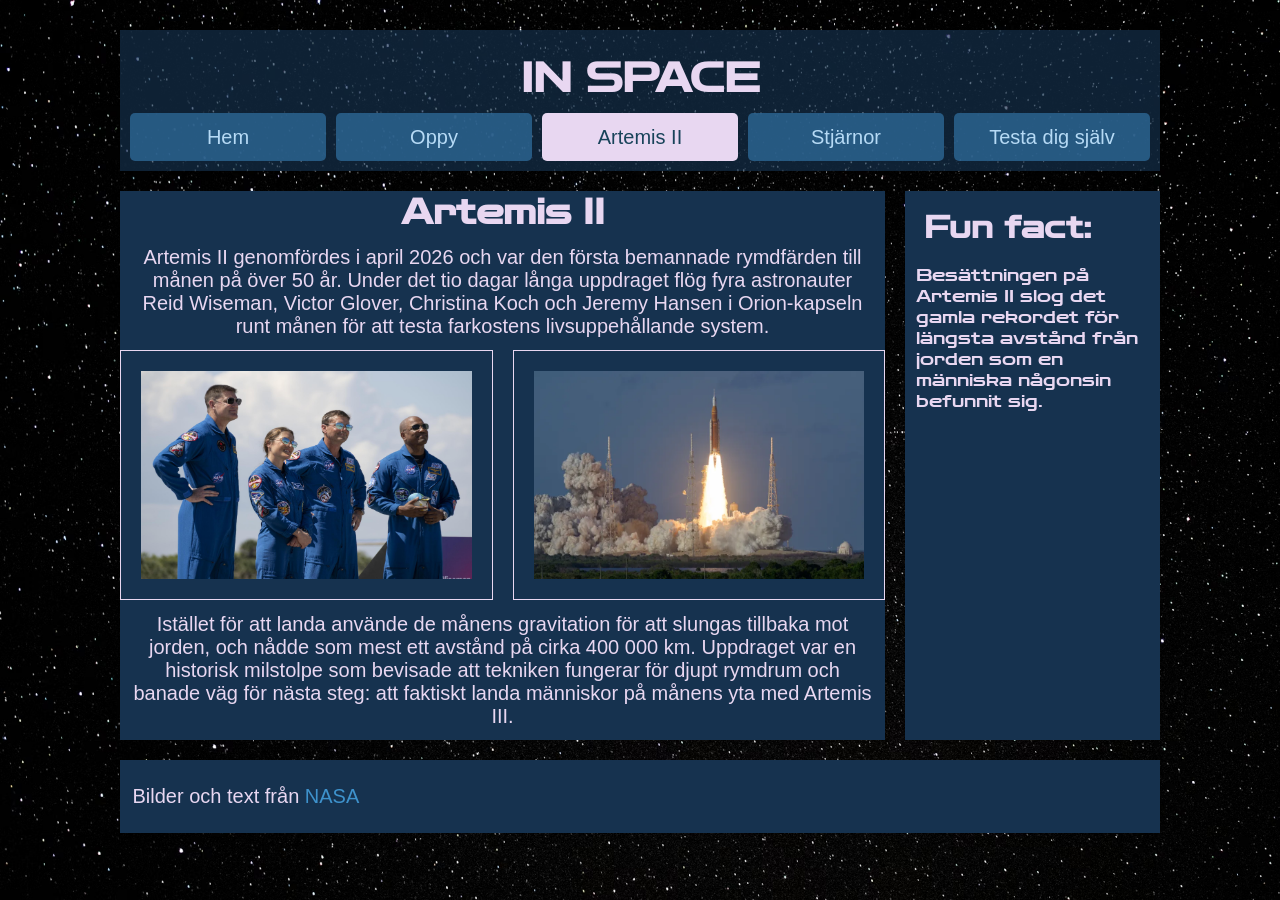
<file: artemis.html>
<!DOCTYPE html>
<html lang="sv">

<head>
    <meta charset="UTF-8">
    <meta name="viewport" content="width=device-width, initial-scale=1.0">
    <title>Rymden</title>
    <link rel="stylesheet" href="style.css">
</head>

<body>
    <div class="kontainer">
        <header>
            <h1>IN SPACE</h1>
            <nav>
                <a href="hem.html">Hem</a>
                <a href="oppy.html">Oppy</a>
                <a href="artemis.html" class="aktiv">Artemis II</a>
                <a href="stars.html">Stjärnor</a>
                <a href="quiz.html">Testa dig själv</a>
            </nav>
        </header>
        <main>
            <h2>Artemis II</h2>

            <p>Artemis II genomfördes i april 2026 och var den första bemannade rymdfärden till månen på över 50 år.
                Under det tio dagar långa uppdraget flög fyra astronauter Reid Wiseman, Victor Glover, Christina Koch
                och Jeremy Hansen i Orion-kapseln runt månen för att testa farkostens livsuppehållande system.</p>
            <div class="innehall">
                <img src="./bilder/image copy 4.png" alt="crew">
                <img src="./bilder/image copy 5.png" alt="farkost">
            </div>
            <p>Istället för att landa använde de månens gravitation för att slungas tillbaka mot jorden, och nådde som
                mest ett avstånd på cirka 400 000 km. Uppdraget var en historisk milstolpe som bevisade att tekniken
                fungerar för djupt rymdrum och banade väg för nästa steg: att faktiskt landa människor på månens yta med
                Artemis III.</p>


        </main>
        <aside>
            <h3>Fun fact:</h3>
            <p>Besättningen på Artemis II slog det gamla rekordet för längsta avstånd från jorden som en människa
                någonsin befunnit sig.</p>
        </aside>
        <footer>

            <p>Bilder och text från <a href="https://www.nasa.gov/mission/artemis-ii/">NASA</a> </p>
        </footer>
    </div>

    <script src="rymd.js"></script>
</body>

</html>
</file>
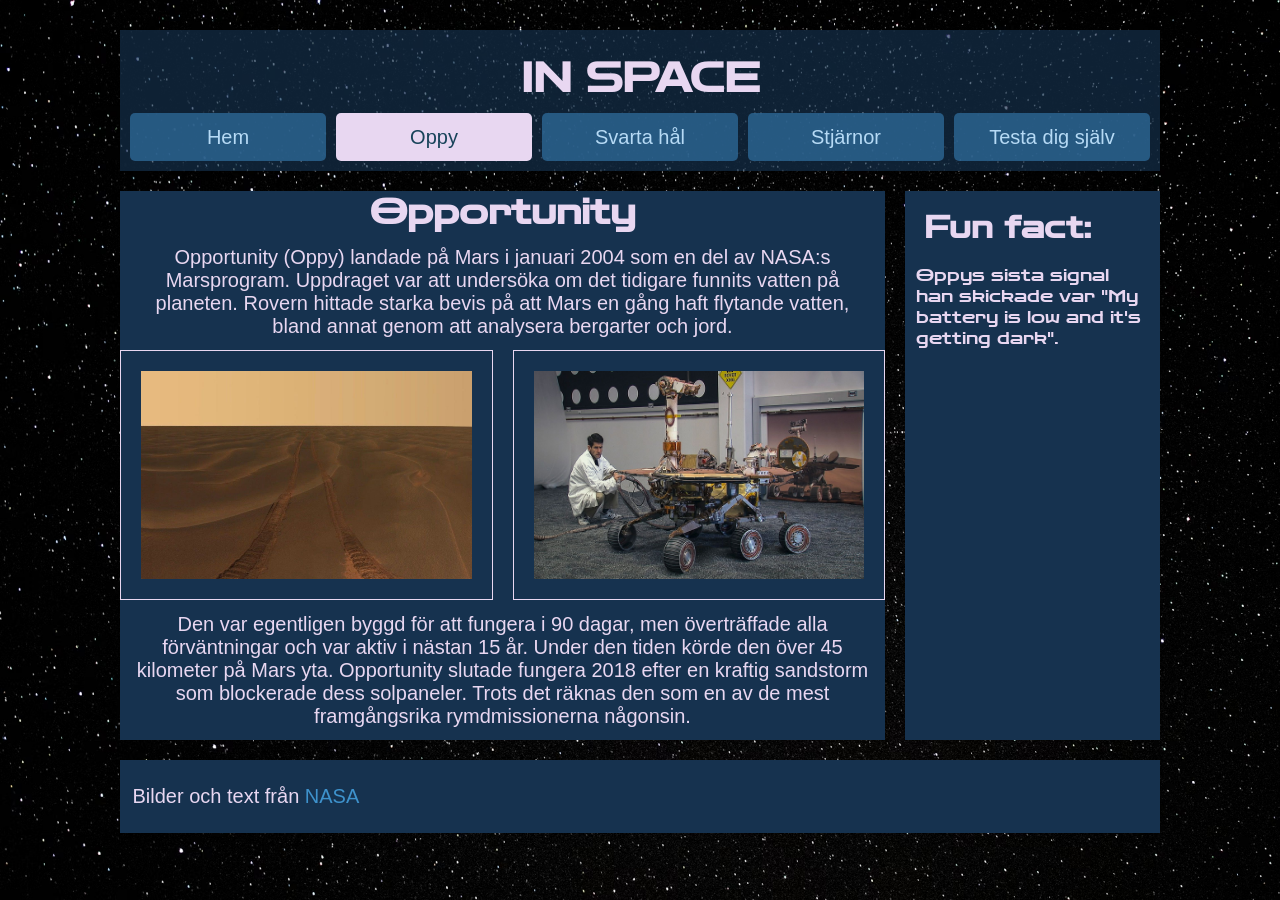
<file: galaxer.html>
<!DOCTYPE html>
<html lang="sv">

<head>
    <meta charset="UTF-8">
    <meta name="viewport" content="width=device-width, initial-scale=1.0">
    <title>Rymden</title>
    <link rel="stylesheet" href="style.css">
</head>

<body>
    <div class="kontainer">
        <header>
            <h1>IN SPACE</h1>
            <nav>
                <a href="index.html">Hem</a>
                <a href="galaxer.html" class="aktiv">Oppy</a>
                <a href="svart.html">Svarta hål</a>
                <a href="stars.html">Stjärnor</a>
                <a href="quiz.html">Testa dig själv</a>
            </nav>
        </header>
        <main>
            <h2>Opportunity</h2>

            <p>Opportunity (Oppy) landade på Mars i januari 2004 som en del av NASA:s Marsprogram. Uppdraget var att
                undersöka
                om det tidigare funnits vatten på planeten. Rovern hittade starka bevis på att Mars en gång haft
                flytande vatten, bland annat genom att analysera bergarter och jord. </p>
            <div class="innehall">
                <img src="./bilder/image copy 3.png" alt="Opportunity">
                <img src="./bilder/image copy.png" alt="bild">
            </div>
            <p>Den var egentligen byggd för att fungera i 90 dagar, men överträffade alla förväntningar och var aktiv i
                nästan 15 år. Under den tiden
                körde den över 45 kilometer på Mars yta. Opportunity slutade fungera 2018
                efter en kraftig sandstorm som blockerade dess solpaneler. Trots det
                räknas den som en av de mest framgångsrika rymdmissionerna någonsin.</p>

        </main>
        <aside>
            <h3>Fun fact:</h3>
            <p>Oppys sista signal han skickade var "My battery is low and it's getting dark".</p>
        </aside>
        <footer>

            <p>Bilder och text från <a href="https://science.nasa.gov/mission/mer-opportunity/">NASA</a> </p>
        </footer>
    </div>

</body>

</html>
</file>
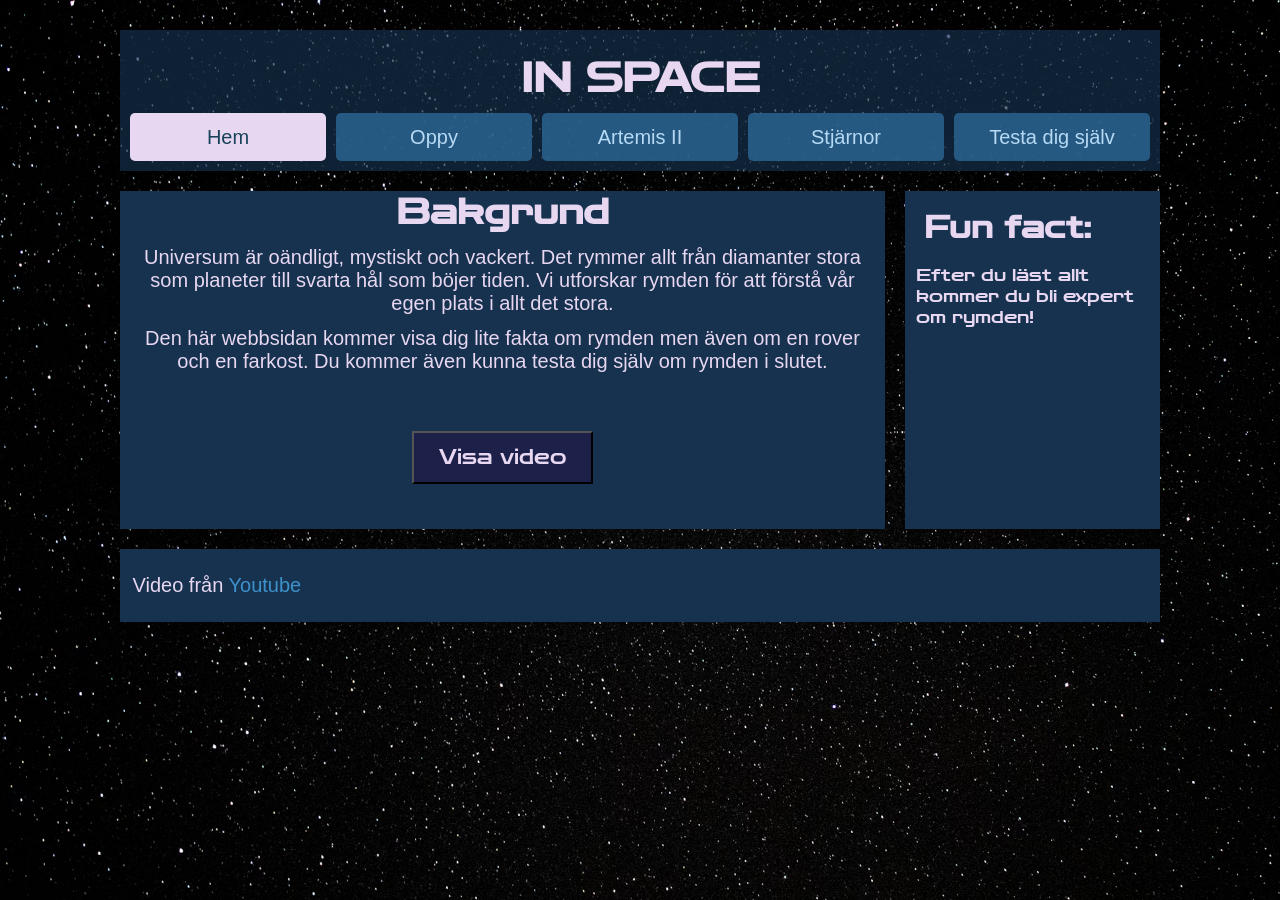
<file: hem.html>
<!DOCTYPE html>
<html lang="sv">

<head>
    <meta charset="UTF-8">
    <meta name="viewport" content="width=device-width, initial-scale=1.0">
    <title>Rymden</title>
    <link rel="stylesheet" href="style.css">
</head>

<body>
    <div class="kontainer">
        <header>
            <h1>IN SPACE</h1>
            <nav>
                <a href="hem.html" class="aktiv">Hem</a>
                <a href="oppy.html">Oppy</a>
                <a href="artemis.html">Artemis II</a>
                <a href="stars.html">Stjärnor</a>
                <a href="quiz.html">Testa dig själv</a>
            </nav>
        </header>
        <main>
            <h2>Bakgrund</h2>
            <p>Universum är oändligt, mystiskt och vackert. Det rymmer allt från diamanter stora som planeter till
                svarta hål som böjer tiden. Vi utforskar rymden för att förstå vår egen plats i allt det stora.</p>
            <p>Den här webbsidan kommer visa dig lite fakta om rymden men även om en rover och en farkost. Du kommer
                även kunna testa dig själv om rymden i slutet.</p>
            <div class="knapp">
                <button onclick="visaVideo()">Visa video</button>
            </div>
            <div class="video">
                <iframe width="700" height="450" src="https://www.youtube.com/embed/dSgP3J4fD6U"
                    title="15 Minutes of ACTUALLY Unbelievable Space Facts" frameborder="0"
                    allow="accelerometer; autoplay; clipboard-write; encrypted-media; gyroscope; picture-in-picture; web-share"
                    referrerpolicy="strict-origin-when-cross-origin" allowfullscreen></iframe>
            </div>
        </main>
        <aside>
            <h3>Fun fact:</h3>
            <p>Efter du läst allt kommer du bli expert om rymden!</p>
        </aside>
        <footer>
            <p>Video från <a href="https://www.youtube.com/">Youtube</a></p>
        </footer>
    </div>
    <script src="rymd.js"></script>
</body>

</html>
</file>
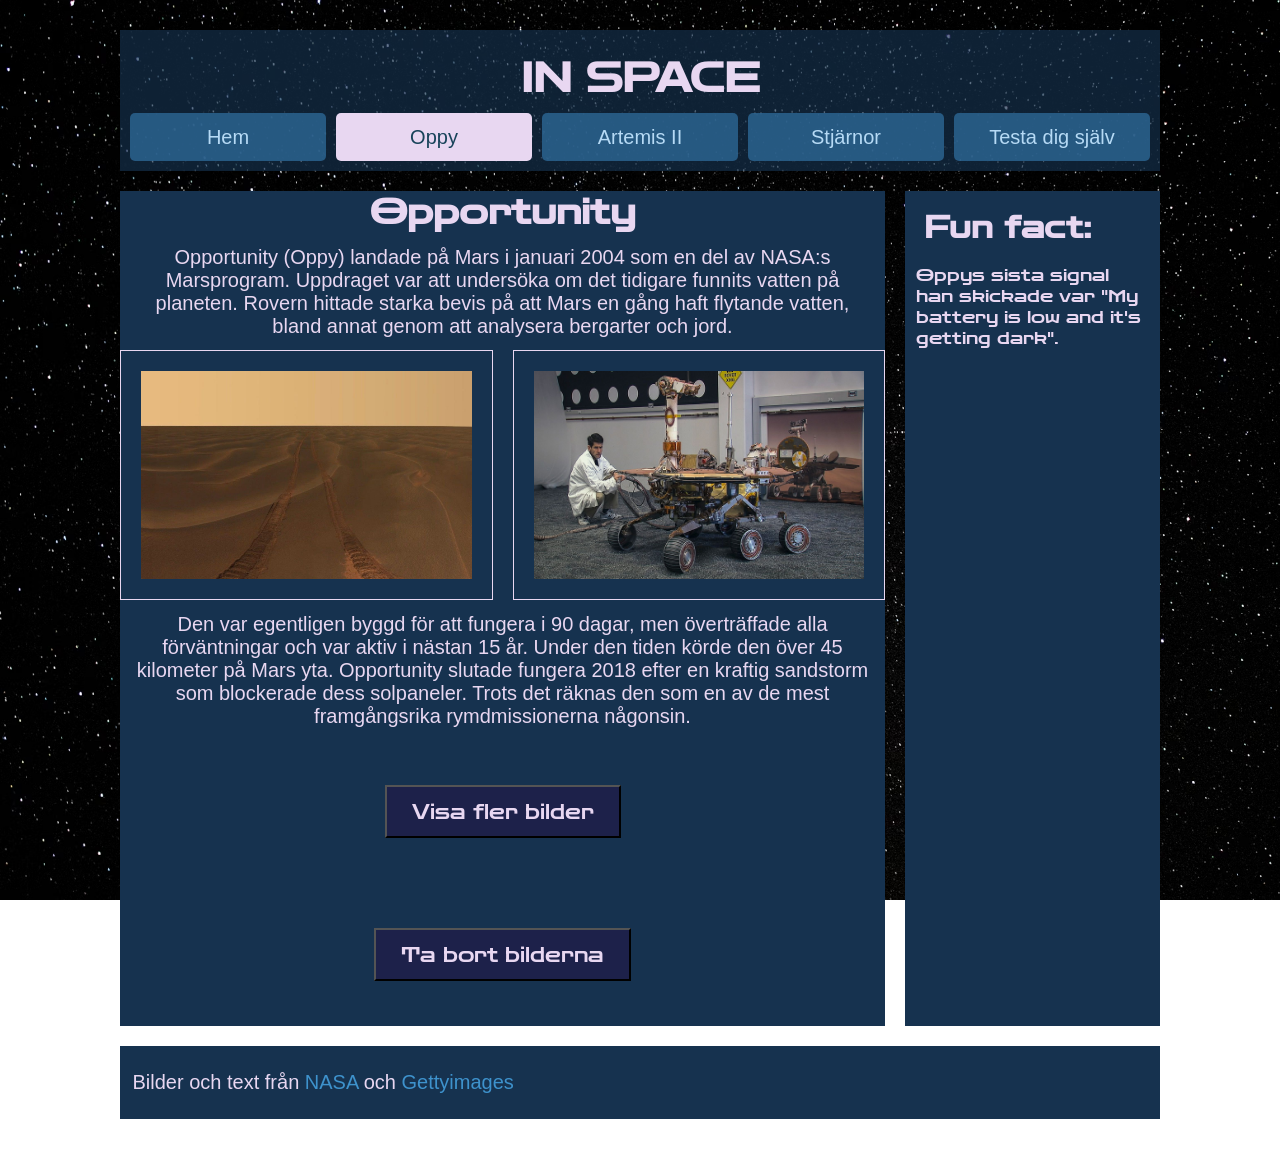
<file: oppy.html>
<!DOCTYPE html>
<html lang="sv">

<head>
    <meta charset="UTF-8">
    <meta name="viewport" content="width=device-width, initial-scale=1.0">
    <title>Rymden</title>
    <link rel="stylesheet" href="style.css">
</head>

<body>
    <div class="kontainer">
        <header>
            <h1>IN SPACE</h1>
            <nav>
                <a href="hem.html">Hem</a>
                <a href="oppy.html" class="aktiv">Oppy</a>
                <a href="artemis.html">Artemis II</a>
                <a href="stars.html">Stjärnor</a>
                <a href="quiz.html">Testa dig själv</a>
            </nav>
        </header>
        <main>
            <h2>Opportunity</h2>

            <p>Opportunity (Oppy) landade på Mars i januari 2004 som en del av NASA:s Marsprogram. Uppdraget var att
                undersöka
                om det tidigare funnits vatten på planeten. Rovern hittade starka bevis på att Mars en gång haft
                flytande vatten, bland annat genom att analysera bergarter och jord. </p>
            <div class="innehall">
                <img src="./bilder/image copy 3.png" alt="Opportunity">
                <img src="./bilder/image copy.png" alt="bild">
            </div>
            <p>Den var egentligen byggd för att fungera i 90 dagar, men överträffade alla förväntningar och var aktiv i
                nästan 15 år. Under den tiden
                körde den över 45 kilometer på Mars yta. Opportunity slutade fungera 2018
                efter en kraftig sandstorm som blockerade dess solpaneler. Trots det
                räknas den som en av de mest framgångsrika rymdmissionerna någonsin.</p>
            <div class="knapp">
                <button onclick="visabilder()">Visa fler bilder</button>
            </div>
            <div class="bilder">
                <p>Bilder som Opportunity tog på Mars</p>
                <img src="./bilder/image copy 9.png" alt="selfie">
                <img src="./bilder/image copy 10.png" alt="grå">
                <img src="./bilder/image copy 11.png" alt="craver">
                <img src="./bilder/image copy 12.png" alt="sunset">
                <img src="./bilder/image copy 13.png" alt="sand">
            </div>
            <div class="knapp">
                <button onclick="bortbilder()">Ta bort bilderna</button>
            </div>
        </main>
        <aside>
            <h3>Fun fact:</h3>
            <p>Oppys sista signal han skickade var "My battery is low and it's getting dark".</p>
        </aside>
        <footer>

            <p>Bilder och text från <a href="https://science.nasa.gov/mission/mer-opportunity/">NASA</a> och <a
                    href="https://www.gettyimages.com/photos/mars-opportunity-rover?page=3">Gettyimages</a></p>
        </footer>
    </div>
    <script src="rymd.js"></script>
</body>

</html>
</file>
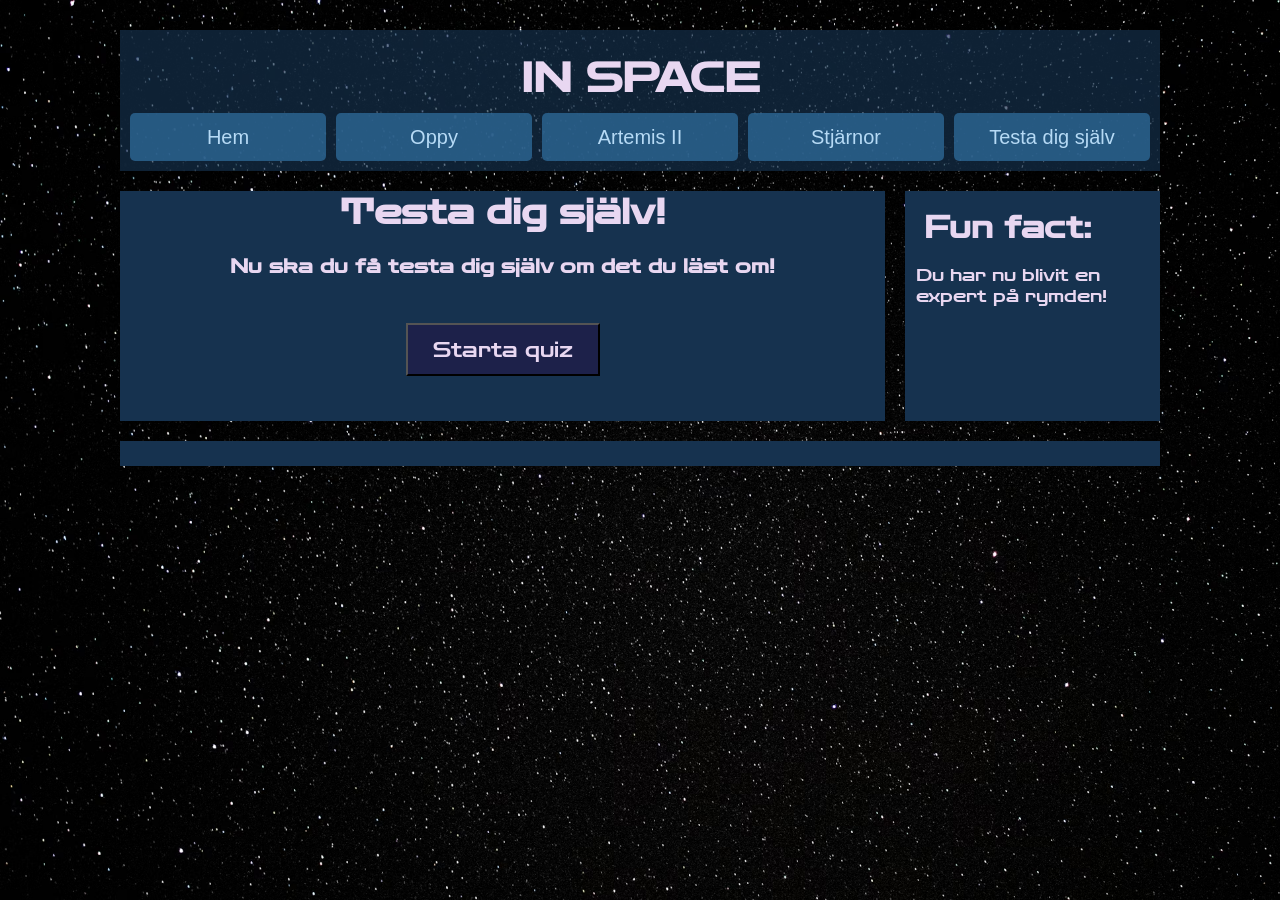
<file: quiz.html>
<!DOCTYPE html>
<html lang="sv">

<head>
    <meta charset="UTF-8">
    <meta name="viewport" content="width=device-width, initial-scale=1.0">
    <title>Rymden</title>
    <link rel="stylesheet" href="style.css">
</head>

<body>
    <div class="kontainer">
        <header>
            <h1>IN SPACE</h1>
            <nav>
                <a href="hem.html">Hem</a>
                <a href="oppy.html">Oppy</a>
                <a href="artemis.html">Artemis II</a>
                <a href="stars.html">Stjärnor</a>
                <a href="quiz.html">Testa dig själv</a>
            </nav>
        </header>
        <main>
            <h2>Testa dig själv!</h2>
            <h3>Nu ska du få testa dig själv om det du läst om!</h3>
            <div class="knapp">
                <button onclick="startaQuiz()">Starta quiz</button>
            </div>
        </main>
        <aside>
            <h3>Fun fact:</h3>
            <p>Du har nu blivit en expert på rymden!</p>
        </aside>
        <footer>
            <a href=""></a>
            <p></p>
        </footer>
    </div>
    <script src="rymd.js"></script>
</body>

</html>
</file>
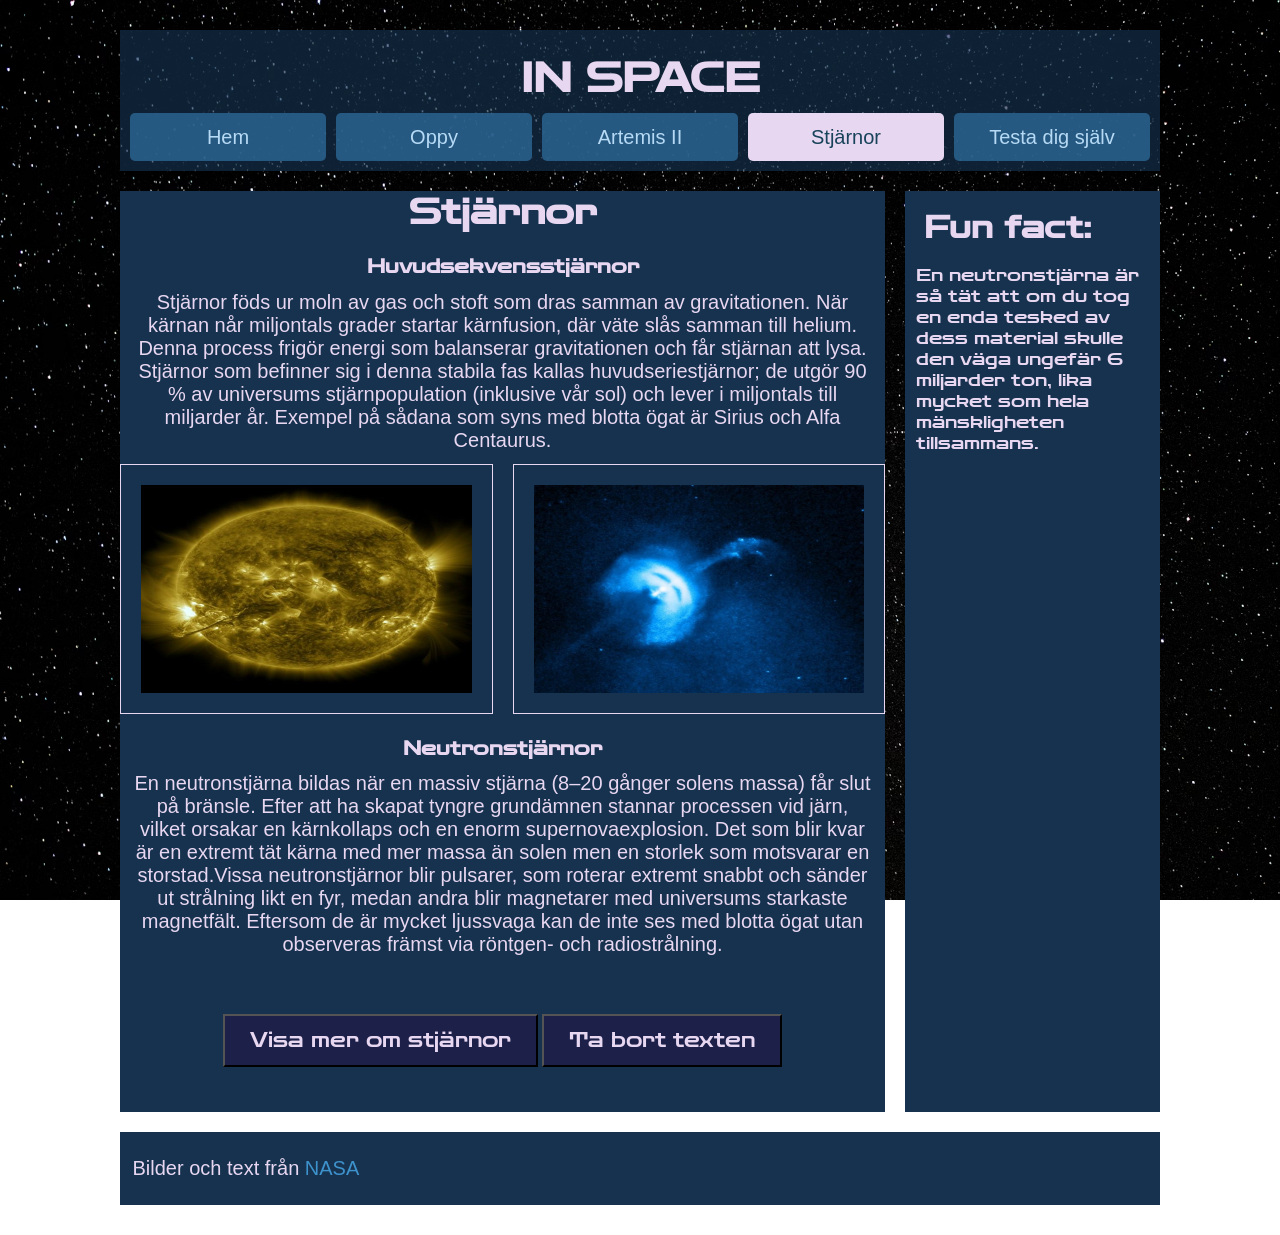
<file: stars.html>
<!DOCTYPE html>
<html lang="sv">

<head>
    <meta charset="UTF-8">
    <meta name="viewport" content="width=device-width, initial-scale=1.0">
    <title>Rymden</title>
    <link rel="stylesheet" href="style.css">
</head>

<body>
    <div class="kontainer">
        <header>
            <h1>IN SPACE</h1>
            <nav>
                <a href="hem.html">Hem</a>
                <a href="oppy.html">Oppy</a>
                <a href="artemis.html">Artemis II</a>
                <a href="stars.html" class="aktiv">Stjärnor</a>
                <a href="quiz.html">Testa dig själv</a>
            </nav>
        </header>
        <main>
            <h2>Stjärnor</h2>
            <h3>Huvudsekvensstjärnor</h3>
            <p>Stjärnor föds ur moln av gas och stoft som dras samman av gravitationen. När kärnan når miljontals grader
                startar kärnfusion, där väte slås samman till helium. Denna process frigör energi som balanserar
                gravitationen och får stjärnan att lysa. Stjärnor som befinner sig i denna stabila fas kallas
                huvudseriestjärnor; de utgör 90 % av universums stjärnpopulation (inklusive vår sol) och lever i
                miljontals till miljarder år. Exempel på sådana som syns med blotta ögat är Sirius och Alfa Centaurus.
            </p>
            <div class="innehall">
                <img src="./bilder/image copy 8.png" alt="huvud">

                <img src="./bilder/image copy 6.png" alt="neutron">
            </div>

            <h3>Neutronstjärnor</h3>
            <p>En neutronstjärna bildas när en massiv stjärna (8–20 gånger solens massa) får slut på bränsle. Efter att
                ha skapat tyngre grundämnen stannar processen vid järn, vilket orsakar en kärnkollaps och en enorm
                supernovaexplosion. Det som blir kvar är en extremt tät kärna med mer massa än solen men en storlek
                som motsvarar en storstad.Vissa neutronstjärnor blir pulsarer, som roterar extremt snabbt och sänder ut
                strålning likt en fyr,
                medan andra blir magnetarer med universums starkaste magnetfält. Eftersom de är mycket ljussvaga kan de
                inte ses med blotta ögat utan observeras främst via röntgen- och radiostrålning.</p>

            <div class="knapp">
                <button onclick="merText()">Visa mer om stjärnor</button>
                <button onclick="tabort()">Ta bort texten</button>
            </div>
            <div class="mertext">
                <h3>Födelse</h3>
                <p>Stjärnor föds i stjärnbarnkammare, vilket är stora, kalla moln av gas och stoft som kallas
                    molekylmoln. När gasen klumpar ihop sig och densiteten ökar, får gravitationen klumparna att
                    kollapsa. Friktionen som uppstår vid kollapsen värmer upp materialet och skapar en protostjärna.
                    Dessa nyfödda stjärnor bildas ofta tillsammans i grupper som kallas stjärnhopar.</p>
                <h3>Liv</h3>
                <p>En protostjärna får först energi från sin egen kollaps, men efter miljontals år startar kärnfusion i
                    kärnan. Genom att omvandla väte till helium skapas ett tryck som hindrar stjärnan från att kollapsa,
                    och den går in i den stabila fasen som huvudseriestjärna. Hur länge en stjärna lever beror på dess
                    massa: massiva stjärnor bränner sitt bränsle snabbt och lever bara i några miljoner år, medan små
                    stjärnor kan lysa i biljoner år. Vår sol är i dagsläget ungefär halvvägs genom sitt liv som
                    huvudseriestjärna.</p>
                <h3>Död</h3>
                <p>När en stjärnas bränsle tar slut sväller den upp och dör på olika sätt beroende på sin massa.
                    Stjärnor som solen stöter bort sina yttre lager i en planetarisk nebulosa och lämnar kvar en
                    svalnande vit dvärg. Massiva stjärnor bildar istället tyngre grundämnen fram till järn, vilket
                    orsakar en kärnkollaps och en gigantisk supernovaexplosion. Det som återstår blir då en
                    neutronstjärna eller ett svart hål. Det utslungade materialet sprids i rymden och blir till
                    byggstenar för nya stjärnor och planeter.</p>
            </div>
        </main>
        <aside>
            <h3>Fun fact:</h3>
            <p>En neutronstjärna är så tät att om du tog en enda tesked av dess material skulle den väga ungefär 6
                miljarder ton, lika mycket som hela mänskligheten tillsammans.</p>
        </aside>
        <footer>

            <p>Bilder och text från <a href="https://science.nasa.gov/learn/heat/resource/star-types/">NASA</a> </p>
        </footer>
    </div>
    <script src="rymd.js"></script>
</body>

</html>
</file>
<file: style.css>
@import url('https://fonts.googleapis.com/css2?family=Orbitron:wght@400..900&family=Zen+Dots&display=swap');

/* Enkel CSS-reset */
html {
  box-sizing: border-box;
}

*,
*:before,
*:after {
  box-sizing: inherit;
}

body,
h1,
h2,
h3,
h4,
h5,
h6,
p,
ul {
  margin: 0;
  padding: 0;
}

img {
  width: 100%;
}

body {
  background-image: url(./bilder/image\ copy\ 2.png);
  background-size: cover;
  background-attachment: fixed;
}

.kontainer {
  width: 68.75em;
  margin: auto;
  padding: 1.875em;
  display: grid;
  grid-template-columns: 3fr 1fr;
  grid-template-areas:
    "sidhuvud sidhuvud"
    "innehåll sidbar"
    "sidfot sidfot";
  gap: 1.25em;

}

/* Head */

header {
  grid-area: sidhuvud;

  background-color: #16324fa8;
  color: #e8d7f1;
}

header h1 {
  text-align: center;
  font-size: 2.5em;
  margin-top: 0.625em;
  font-family: "Zen Dots", sans-serif;
}

header nav {

  padding: 0.625em;
  border-radius: 0.1875em;
  gap: 0.625em;
  display: flex;
  justify-content: center;
  font-family: "Turret Road", sans-serif;
  font-weight: 400;
  font-style: normal;

}

header nav a {
  text-decoration: none;
  padding: 0.625em;
  background-color: rgba(42, 98, 143, 0.86);
  border-radius: 0.25em;
  width: 12.5em;
  text-align: center;
  color: #b6daf5;
  font-size: 1.25em;
}

header nav a:hover {
  background-color: #e8d7f1;
  color: #18435a;
}

header nav a.aktiv {
  background-color: #e8d7f1;
  color: #18435a;
}

/* main */

main {
  grid-area: innehåll;
  background-color: #16324f;
  text-align: center;
  color: #e8d7f1;


}

main h2 {
  font-size: 2.1875em;
  font-family: "Zen Dots", sans-serif;

}

main h3 {
  font-family: "Zen Dots", sans-serif;
  margin-top: 1.25em;
}

main .innehall {
  display: grid;
  grid-template-columns: 1fr 1fr;
  gap: 1.25em;

}


main .innehall img {
  padding: 1.25em;
  height: 15.625em;
  border: 0.0625em solid #e8d7f1;

}

main p {
  font-size: 1.25em;
  margin: 0.625em;
  font-family: "Turret Road", sans-serif;
  font-weight: 400;
  font-style: normal;
}

/* aside */
aside {
  grid-area: sidbar;
  background-color: #16324f;
  color: #e8d7f1;
  font-family: "Zen Dots", sans-serif;
}

aside h3 {
  font-size: 1.875em;
  margin: 0.625em;
}

aside p {
  font-size: 1.0625em;
  margin: 0.625em;
}

/* footer */

footer {
  grid-area: sidfot;
  background-color: #16324f;
  color: #e8d7f1;
  font-family: "Audiowide", sans-serif;
  font-weight: 400;
  font-style: normal;


}

footer a {
  text-decoration: none;
  color: #3e92cc;
}

footer p {
  margin-top: 1.25em;
  margin-bottom: 1.25em;
  margin-left: 0.625em;
  font-size: 1.25em;

}

main .video {
  display: none;
}

main .knapp button {
  padding-left: 1.25em;
  padding-right: 1.25em;
  padding-bottom: 0.625em;
  padding-top: 0.625em;
  font-size: 1.25em;
  margin-bottom: 5vh;
  margin-top: 5vh;
  font-family: "Zen Dots", sans-serif;
  color: #e8d7f1;
  background-color: #1d214a;
}

main .knapp button:hover {
  background-color: #e8d7f1;
  color: #1d214a;
}

main .mertext {
  display: none;
}

main .bilder {
  display: none;


}



/* Om skärmen är mindre än 68.75em? */
@media (max-width: 68.75em) {
  .kontainer {
    width: 100%;
  }
}

/* Om skärmen är mindre än 48em (ipad) */
@media (max-width: 48em) {
  .kontainer {

    grid-template-columns: auto;
    grid-template-areas:
      "sidhuvud"
      "innehåll"
      "sidbar"
      "sidfot";
  }
}

/* Mobil om skärmen är mindre än 36em */
@media (max-width: 36em) {
  header h1 {
    font-size: 3em;
    text-align: center;
  }

  header nav a {
    display: block;
    margin-bottom: 0.3125em;
    width: 100%;
  }
}
</file>
